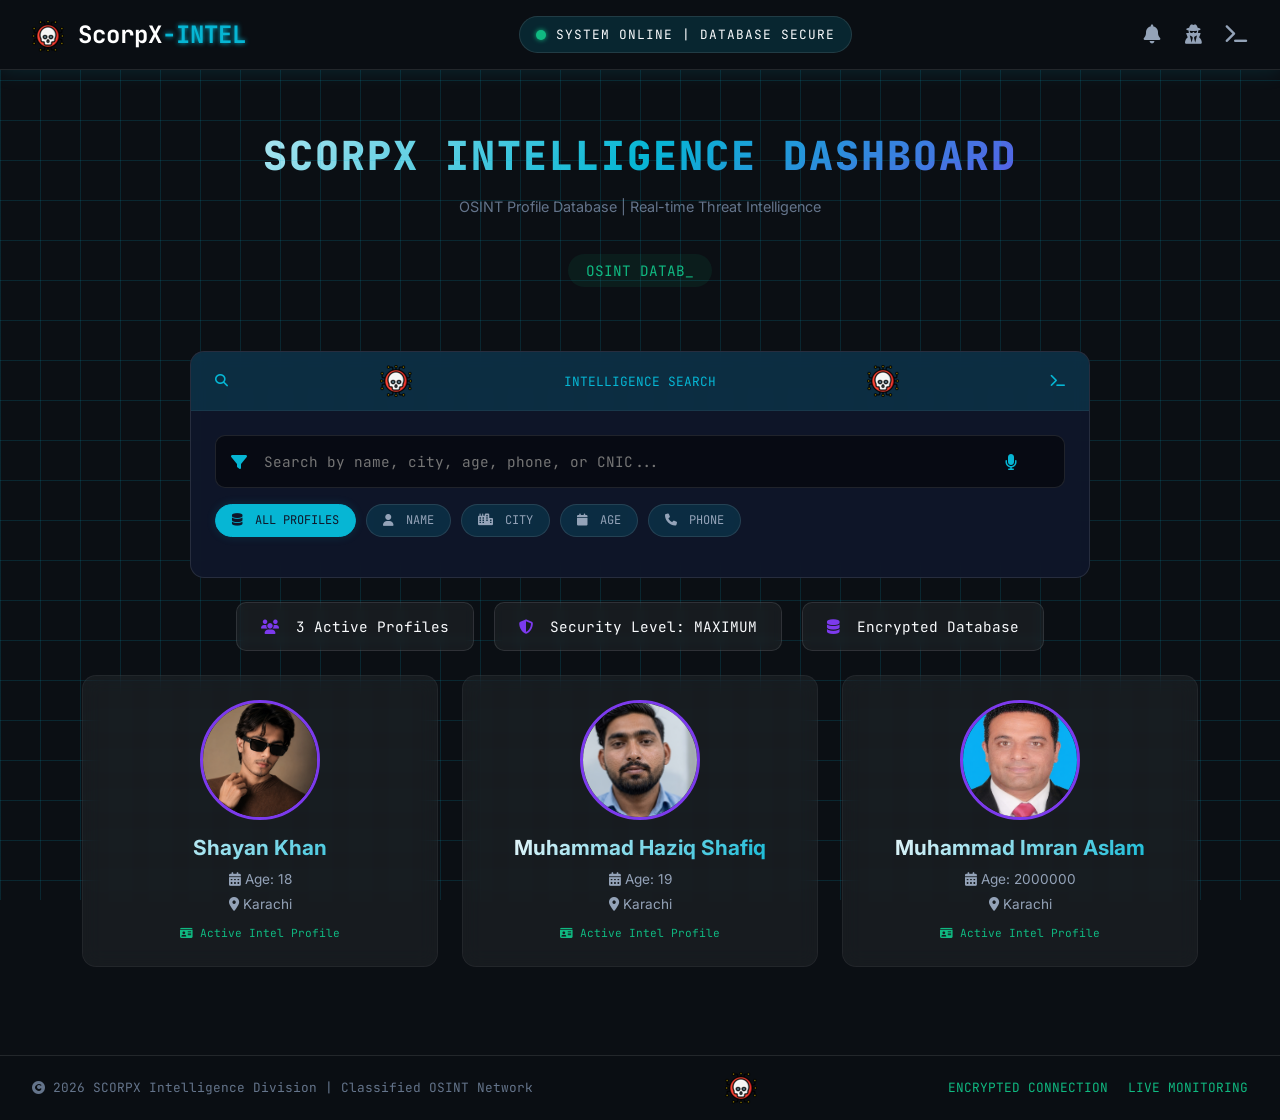
<file: index.html>
<!DOCTYPE html>
<html lang="en">
<head>
    <meta charset="UTF-8">
    <meta name="viewport" content="width=device-width, initial-scale=1.0">
    <title>SCORPX INTELLIGENCE DASHBOARD | Cyber Profile OSINT</title>
    <link rel="shortcut icon" href="icon (2).ico" type="image/x-icon">
    <!-- Bootstrap 5 CSS -->
    <link href="https://cdn.jsdelivr.net/npm/bootstrap@5.3.0/dist/css/bootstrap.min.css" rel="stylesheet">
    <!-- Font Awesome Icons -->
    <link rel="stylesheet" href="https://cdnjs.cloudflare.com/ajax/libs/font-awesome/6.4.0/css/all.min.css">
    <!-- Google Fonts -->
    <link href="https://fonts.googleapis.com/css2?family=Inter:wght@300;400;500;600;700;800&family=JetBrains+Mono:wght@400;500;600&display=swap" rel="stylesheet">
    <!-- Custom CSS -->
    <link rel="stylesheet" href="style.css">
</head>
<body>
    <div id="navbar-container"></div>
    <main id="main-content">
        <div class="container py-4">
            <div class="hero-section mb-5">
                <div class="glitch-text" data-text="SOC INTELLIGENCE DASHBOARD">SCORPX INTELLIGENCE DASHBOARD</div>
                <p class="subtitle">OSINT Profile Database | Real-time Threat Intelligence</p>
                <div class="typing-container">
                    <span id="typing-text"></span><span class="cursor">_</span>
                </div>
            </div>
            
            <!-- Enhanced Search Bar Section -->
            <div class="search-container mb-4">
                <div class="search-card">
                    <div class="search-header">
                        <i class="fas fa-search"></i>
                        <img src="icon (2).ico" alt="">
                        <span>INTELLIGENCE SEARCH</span>
                        <img src="icon (2).ico" alt="">
                        <i class="fas fa-terminal"></i>
                    </div>
                    <div class="search-body">
                        <div class="search-input-wrapper">
                            <i class="fas fa-filter search-icon-left"></i>
                            <input type="text" id="searchInput" placeholder="Search by name, city, age, phone, or CNIC..." autocomplete="off">
                            <button id="clearSearch" class="clear-btn" style="display: none;">
                                <i class="fas fa-times"></i>
                            </button>
                            <i class="fas fa-microphone voice-search"></i>
                        </div>
                        
                        <!-- Filter Chips -->
                        <div class="filter-chips">
                            <span class="filter-chip active" data-filter="all">
                                <i class="fas fa-database"></i> ALL PROFILES
                            </span>
                            <span class="filter-chip" data-filter="name">
                                <i class="fas fa-user"></i> NAME
                            </span>
                            <span class="filter-chip" data-filter="city">
                                <i class="fas fa-city"></i> CITY
                            </span>
                            <span class="filter-chip" data-filter="age">
                                <i class="fas fa-calendar"></i> AGE
                            </span>
                            <span class="filter-chip" data-filter="phone">
                                <i class="fas fa-phone"></i> PHONE
                            </span>
                        </div>
                        
                        <!-- Search Stats -->
                        <div id="searchStats" class="search-stats" style="display: none;">
                            <i class="fas fa-chart-line"></i>
                            <span id="resultCount">0</span> results found in <span id="searchTime">0</span>ms
                        </div>
                    </div>
                </div>
            </div>
            
            <div class="stats-bar mb-4">
                <div class="stat-card"><i class="fas fa-users"></i> <span id="total-profiles">0</span> Active Profiles</div>
                <div class="stat-card"><i class="fas fa-shield-alt"></i> Security Level: MAXIMUM</div>
                <div class="stat-card"><i class="fas fa-database"></i> Encrypted Database</div>
            </div>
            
            <div id="profiles-grid" class="row g-4"></div>
            
            <!-- No Results Message -->
            <div id="noResults" class="no-results" style="display: none;">
                <i class="fas fa-skull-crossbones"></i>
                <h3>NO MATCHING PROFILES</h3>
                <p>Search parameters did not match any records in the database</p>
                <button onclick="resetSearch()" class="reset-search-btn">
                    <i class="fas fa-sync-alt"></i> Reset Search
                </button>
            </div>
        </div>
    </main>
    <div id="footer-container"></div>

    <script src="https://cdn.jsdelivr.net/npm/bootstrap@5.3.0/dist/js/bootstrap.bundle.min.js"></script>
    <script src="components.js"></script>
    <script src="app.js"></script>
</body>
</html>
</file>
<file: style.css>
:root {
  --primary: #7c3aed;
  --secondary: #06b6d4;
  --dark: #0f172a;
  --darker: #0b0f14;
  --light: #f8fafc;
  --gray: #64748b;
  --glass: rgba(255, 255, 255, 0.05);
  --glass-border: rgba(255, 255, 255, 0.1);
  --shadow: 0 10px 30px rgba(0, 0, 0, 0.3);
  --transition: all 0.3s ease;
  
  /* Component Colors - Using Root Variables */
  --bg-primary: var(--darker);
  --bg-secondary: var(--dark);
  --bg-card: var(--glass);
  --bg-card-solid: rgba(15, 23, 42, 0.95);
  --bg-navbar: rgba(11, 15, 20, 0.98);
  --bg-footer: rgba(11, 15, 20, 0.98);
  
  --border-neon: var(--glass-border);
  --border-neon-light: rgba(255, 255, 255, 0.05);
  
  --neon-cyan: var(--secondary);
  --neon-cyan-glow: rgba(6, 182, 212, 0.15);
  --neon-purple: var(--primary);
  --neon-green: #10b981;
  --neon-red: #ef4444;
  
  --text-primary: var(--light);
  --text-secondary: #94a3b8;
  --text-muted: var(--gray);
  
  --glow-cyan: 0 0 8px rgba(6, 182, 212, 0.4);
  --glow-purple: 0 0 8px rgba(124, 58, 237, 0.4);
  
  --border-radius-sm: 6px;
  --border-radius-md: 10px;
  --border-radius-lg: 14px;
  --border-radius-xl: 18px;
  --border-radius-round: 25px;
  
  --transition-fast: 0.2s;
  --transition-slow: 0.4s;
  
  --font-mono: 'Fira Code', 'JetBrains Mono', monospace;
  --font-sans: 'Inter', 'Segoe UI', system-ui, sans-serif;
}

* {
  margin: 0;
  padding: 0;
  box-sizing: border-box;
}

body {
  font-family: var(--font-sans);
  background: var(--bg-primary);
  color: var(--text-primary);
  min-height: 100vh;
  position: relative;
}

body::before {
  content: '';
  position: fixed;
  top: 0;
  left: 0;
  width: 100%;
  height: 100%;
  background-image: 
    linear-gradient(var(--neon-cyan-glow) 1px, transparent 1px),
    linear-gradient(90deg, var(--neon-cyan-glow) 1px, transparent 1px);
  background-size: 40px 40px;
  pointer-events: none;
  z-index: 0;
}

/* Navbar Styles */
.soc-navbar {
  background: var(--bg-navbar);
  backdrop-filter: blur(10px);
  border-bottom: 1px solid var(--border-neon);
  padding: 1rem 2rem;
  position: sticky;
  top: 0;
  z-index: 1000;
  box-shadow: 0 0 20px var(--neon-cyan-glow);
}

.nav-container {
  max-width: 1400px;
  margin: 0 auto;
  display: flex;
  justify-content: space-between;
  align-items: center;
  flex-wrap: wrap;
}

.logo {
  font-size: 1.5rem;
  font-weight: 700;
  font-family: var(--font-mono);
}

.logo i {
  color: var(--neon-purple);
  margin-right: 10px;
  text-shadow: var(--glow-purple);
}

.logo-text {
  color: #fff;
}

.highlight {
  color: var(--neon-cyan);
  text-shadow: 0 0 5px var(--neon-cyan);
}

.nav-status {
  display: flex;
  align-items: center;
  gap: 10px;
  background: var(--neon-cyan-glow);
  padding: 0.5rem 1rem;
  border-radius: var(--border-radius-round);
  border: 1px solid var(--border-neon);
}

.status-dot {
  width: 10px;
  height: 10px;
  background: var(--neon-green);
  border-radius: 50%;
  animation: pulse 2s infinite;
  box-shadow: 0 0 5px var(--neon-green);
}

@keyframes pulse {
  0%, 100% { opacity: 1; }
  50% { opacity: 0.5; }
}

.status-text {
  font-size: 0.8rem;
  font-family: var(--font-mono);
  letter-spacing: 1px;
}

.nav-icons i {
  font-size: 1.2rem;
  margin-left: 20px;
  color: var(--text-secondary);
  cursor: pointer;
  transition: all var(--transition-fast);
}

.nav-icons i:hover {
  color: var(--neon-cyan);
  transform: scale(1.1);
}

/* Hero Section */
.hero-section {
  text-align: center;
  margin-bottom: 2rem;
  padding: 2rem 0 1rem;
}

.glitch-text {
  font-size: 2.5rem;
  font-weight: 800;
  font-family: var(--font-mono);
  background: linear-gradient(135deg, var(--light), var(--neon-cyan), var(--neon-purple));
  -webkit-background-clip: text;
  background-clip: text;
  color: transparent;
  letter-spacing: 2px;
  animation: gradientShift 3s ease infinite;
}

@keyframes gradientShift {
  0%, 100% { background-position: 0% 50%; }
  50% { background-position: 100% 50%; }
}

.subtitle {
  color: var(--text-muted);
  font-size: 0.9rem;
  margin-top: 10px;
}

.typing-container {
  margin-top: 20px;
  font-family: var(--font-mono);
  font-size: 0.9rem;
  color: var(--neon-green);
  background: rgba(16, 185, 129, 0.08);
  display: inline-block;
  padding: 6px 18px;
  border-radius: var(--border-radius-round);
}

.cursor {
  animation: blink 1s infinite;
}

@keyframes blink {
  0%, 50% { opacity: 1; }
  51%, 100% { opacity: 0; }
}

/* Search Container */
.search-container {
  max-width: 900px;
  margin: 0 auto 2rem;
}

.search-card {
  background: var(--bg-card-solid);
  backdrop-filter: blur(10px);
  border: 1px solid var(--border-neon);
  border-radius: var(--border-radius-lg);
  overflow: hidden;
  transition: all var(--transition-fast);
}

.search-card:hover {
  border-color: var(--neon-cyan);
  box-shadow: 0 0 20px var(--neon-cyan-glow);
}

.search-header {
  background: var(--neon-cyan-glow);
  padding: 0.8rem 1.5rem;
  display: flex;
  justify-content: space-between;
  align-items: center;
  font-family: var(--font-mono);
  font-size: 0.8rem;
  color: var(--neon-cyan);
  border-bottom: 1px solid var(--border-neon-light);
}

.search-body {
  padding: 1.5rem;
}
/* Search Input Wrapper Fix */
.search-input-wrapper {
  position: relative;
  margin-bottom: 1rem;
  line-height: 1; /* Important for vertical alignment */
}

.search-input-wrapper input {
  width: 100%;
  background: rgba(0, 0, 0, 0.5);
  border: 1px solid var(--border-neon);
  border-radius: var(--border-radius-md);
  padding: 1rem 3rem; /* Left and right padding for icons */
  color: var(--text-primary);
  font-family: var(--font-mono);
  font-size: 0.9rem;
  transition: all var(--transition-fast);
  line-height: normal; /* Reset line height for input */
}

/* Left icon (search) */
.search-icon-left {
  position: absolute;
  left: 1rem;
  top: 50%;
  transform: translateY(-50%);
  color: var(--neon-cyan);
  font-size: 1rem;
  pointer-events: none; /* So it doesn't block input clicks */
  display: flex;
  align-items: center;
  justify-content: center;
}

/* Clear button (X) */
.clear-btn {
  position: absolute;
  right: 1rem;
  top: 50%;
  transform: translateY(-50%);
  background: none;
  border: none;
  color: var(--neon-red);
  cursor: pointer;
  padding: 0;
  margin: 0;
  font-size: 1rem;
  display: flex;
  align-items: center;
  justify-content: center;
  width: auto;
  height: auto;
  line-height: 1;
}

.clear-btn:hover {
  color: var(--neon-red-light);
  transform: translateY(-50%) scale(1.1);
}

/* Voice search icon (if present) */
.voice-search {
  position: absolute;
  right: 3rem;
  top: 50%;
  transform: translateY(-50%);
  color: var(--neon-cyan);
  cursor: pointer;
  background: none;
  border: none;
  padding: 0;
  margin: 0;
  font-size: 1rem;
  display: flex;
  align-items: center;
  justify-content: center;
  opacity: 0.6;
  transition: opacity var(--transition-fast);
}

.voice-search:hover {
  opacity: 1;
}
/* Filter Chips */
.filter-chips {
  display: flex;
  gap: 10px;
  flex-wrap: wrap;
  margin-bottom: 1rem;
}

.filter-chip {
  background: var(--neon-cyan-glow);
  border: 1px solid var(--border-neon);
  border-radius: var(--border-radius-round);
  padding: 0.4rem 1rem;
  font-size: 0.75rem;
  font-family: var(--font-mono);
  cursor: pointer;
  transition: all var(--transition-fast);
  color: var(--text-secondary);
}

.filter-chip i {
  margin-right: 5px;
}

.filter-chip:hover {
  background: rgba(6, 182, 212, 0.2);
  color: var(--neon-cyan);
  transform: translateY(-2px);
}

.filter-chip.active {
  background: var(--neon-cyan);
  color: var(--dark);
  border-color: var(--neon-cyan);
  box-shadow: 0 0 10px var(--neon-cyan-glow);
}

/* Search Stats */
.search-stats {
  background: var(--neon-cyan-glow);
  padding: 0.5rem 1rem;
  border-radius: var(--border-radius-sm);
  font-size: 0.75rem;
  font-family: var(--font-mono);
  color: var(--neon-green);
  margin-top: 0.5rem;
}

/* Stats Bar */
.stats-bar {
  display: flex;
  justify-content: center;
  gap: 20px;
  flex-wrap: wrap;
  margin-bottom: 3rem;
}

.stat-card {
  background: var(--bg-card);
  backdrop-filter: blur(5px);
  border: 1px solid var(--border-neon);
  border-radius: var(--border-radius-md);
  padding: 0.8rem 1.5rem;
  font-family: var(--font-mono);
  font-size: 0.9rem;
  transition: all var(--transition-fast);
}

.stat-card i {
  color: var(--neon-purple);
  margin-right: 8px;
}

.stat-card:hover {
  border-color: var(--neon-cyan);
  transform: translateY(-2px);
}

/* Profile Cards */
.profile-card {
  background: var(--bg-card);
  backdrop-filter: blur(10px);
  border-radius: var(--border-radius-lg);
  padding: 1.5rem;
  transition: all 0.4s cubic-bezier(0.175, 0.885, 0.32, 1.275);
  border: 1px solid var(--border-neon-light);
  cursor: pointer;
  animation: fadeInUp 0.6s ease-out;
}

@keyframes fadeInUp {
  from {
    opacity: 0;
    transform: translateY(30px);
  }
  to {
    opacity: 1;
    transform: translateY(0);
  }
}

.profile-card:hover {
  transform: translateY(-10px) rotateX(5deg);
  border-color: var(--neon-cyan);
  box-shadow: 0 15px 40px rgba(0, 0, 0, 0.3);
}

.profile-img {
  width: 120px;
  height: 120px;
  border-radius: 50%;
  margin: 0 auto 1rem;
  overflow: hidden;
  border: 3px solid var(--neon-purple);
  transition: all var(--transition-fast);
}

.profile-card:hover .profile-img {
  transform: scale(1.05);
  border-color: var(--neon-cyan);
  box-shadow: 0 0 20px var(--neon-cyan-glow);
}

.profile-img img {
  width: 100%;
  height: 100%;
  object-fit: cover;
}

.profile-name {
  font-size: 1.3rem;
  font-weight: 700;
  text-align: center;
  margin-bottom: 0.5rem;
  background: linear-gradient(135deg, var(--light), var(--neon-cyan));
  -webkit-background-clip: text;
  background-clip: text;
  color: transparent;
}

.profile-info {
  text-align: center;
  font-size: 0.85rem;
  color: var(--text-secondary);
  margin: 5px 0;
}

.profile-badge {
  text-align: center;
  margin-top: 10px;
  font-size: 0.7rem;
  color: var(--neon-green);
  font-family: var(--font-mono);
}

/* Footer */
.soc-footer {
  background: var(--bg-footer);
  border-top: 1px solid var(--border-neon);
  padding: 1rem 2rem;
  margin-top: 4rem;
}

.footer-content {
  max-width: 1400px;
  margin: 0 auto;
  display: flex;
  justify-content: space-between;
  align-items: center;
  flex-wrap: wrap;
  gap: 10px;
  font-size: 0.8rem;
  font-family: var(--font-mono);
  color: var(--text-muted);
}

.footer-right {
  display: flex;
  gap: 20px;
}

.encrypted, .live {
  color: var(--neon-green);
}

/* Detail Page */
.back-btn {
  background: var(--neon-cyan-glow);
  border: 1px solid var(--neon-cyan);
  color: var(--neon-cyan);
  padding: 10px 20px;
  border-radius: var(--border-radius-sm);
  cursor: pointer;
  transition: all var(--transition-fast);
  font-family: var(--font-mono);
}

.back-btn:hover {
  background: rgba(6, 182, 212, 0.2);
  transform: translateX(-3px);
}

.detail-card {
  background: var(--bg-card-solid);
  backdrop-filter: blur(10px);
  border-radius: var(--border-radius-xl);
  border: 1px solid var(--border-neon);
  overflow: hidden;
}

.detail-img {
  text-align: center;
  padding: 2rem;
}

.detail-img img {
  width: 200px;
  height: 200px;
  border-radius: 50%;
  border: 4px solid var(--neon-purple);
  transition: all var(--transition-fast);
}

.detail-img img:hover {
  transform: scale(1.05);
  border-color: var(--neon-cyan);
}

.info-grid {
  padding: 2rem;
}

.info-item {
  background: rgba(0, 0, 0, 0.3);
  padding: 1rem;
  border-radius: var(--border-radius-md);
  margin-bottom: 1rem;
  border-left: 3px solid var(--neon-purple);
}

.info-label {
  font-size: 0.7rem;
  color: var(--neon-green);
  font-family: var(--font-mono);
  text-transform: uppercase;
  letter-spacing: 1px;
}

.info-value {
  font-size: 1rem;
  font-weight: 500;
  margin-top: 5px;
  color: var(--text-primary);
  word-break: break-word;
}

.brief-section {
  padding: 2rem;
  background: rgba(0, 0, 0, 0.2);
  border-top: 1px solid var(--border-neon-light);
}

.brief-title {
  color: var(--neon-cyan);
  font-family: var(--font-mono);
  margin-bottom: 1rem;
}

.brief-text {
  line-height: 1.8;
  color: var(--text-secondary);
}

.loading {
  text-align: center;
  padding: 3rem;
  color: var(--neon-cyan);
}

/* Responsive */
@media (max-width: 768px) {
  .glitch-text {
    font-size: 1.5rem;
  }
  
  .stat-card {
    font-size: 0.7rem;
    padding: 0.5rem 1rem;
  }
  
  .info-grid {
    padding: 1rem;
  }
  
  .profile-card {
    margin-bottom: 1rem;
  }
  
  .filter-chips {
    justify-content: center;
  }
}

.fade-in {
  animation: fadeIn 0.8s ease-in;
}

@keyframes fadeIn {
  from { opacity: 0; }
  to { opacity: 1; }
}

.search-highlight {
  background: var(--neon-cyan-glow);
  color: var(--neon-cyan);
  font-weight: bold;
  padding: 0 2px;
  border-radius: 3px;
}

/* Hide scrollbar but keep functionality */
body::-webkit-scrollbar {
 display: none;
}
</file>
